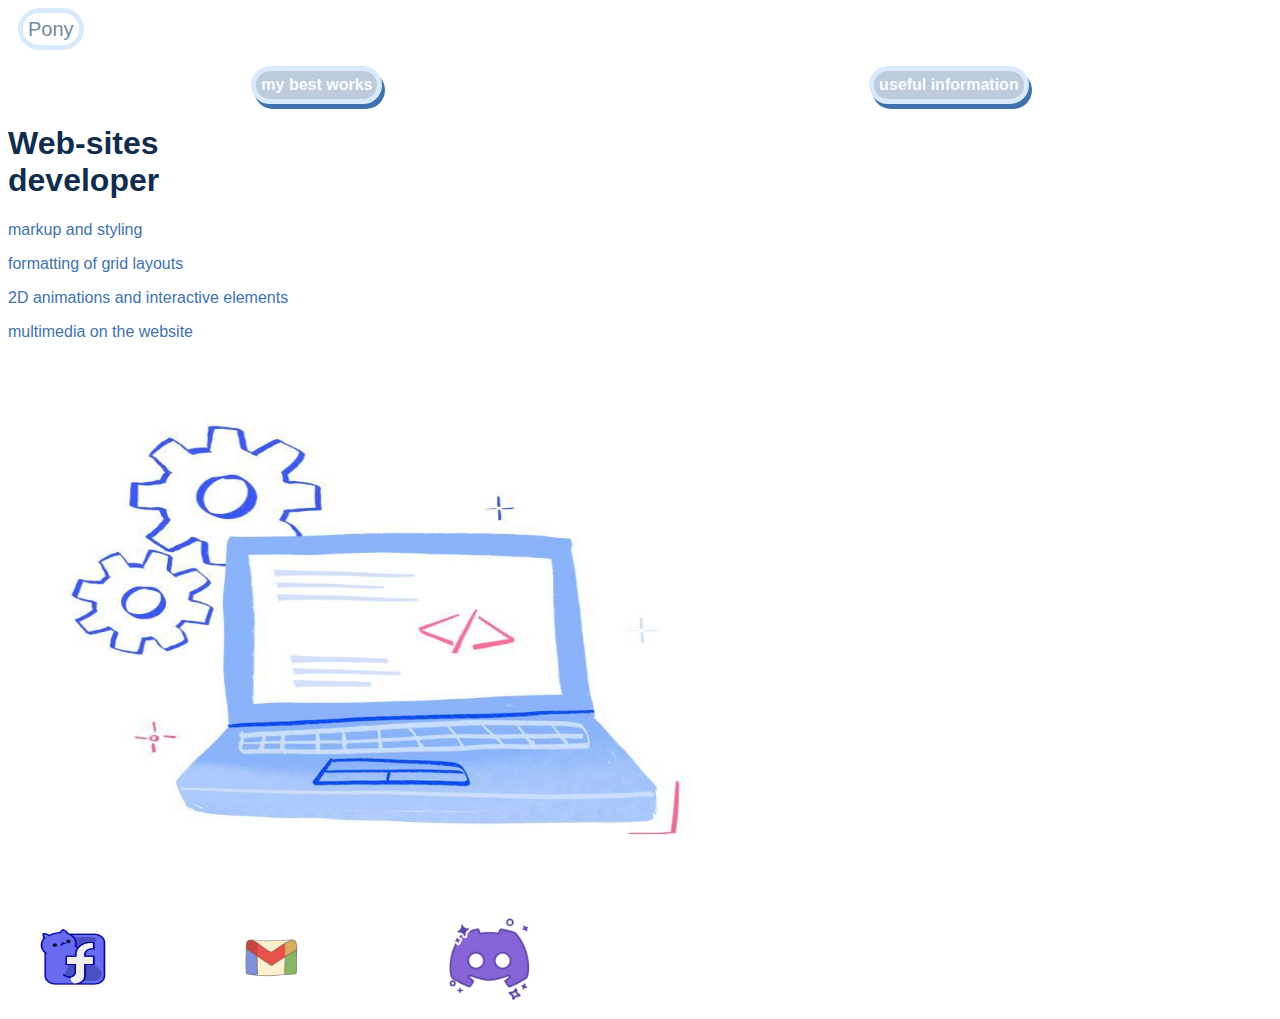
<file: index.html>
<html>
  <head>
    <title>Pony</title>
    <link rel="stylesheet" href="style.css"/>
  </head>
  <body>
    <header>
      <a class="link-header" href="Pony.html">Pony</a>
    </header>
    <main>
      <nav>
        <a class="link-nav" href="mysites.html"><b>my best works</b></a>
        <a class="link-nav" href="info.html"><b>useful information</b></a>
      </nav>
      <h1>Web-sites<br/> developer</h1>
      <p>markup and styling</p>
      <p>formatting of grid layouts</p>
      <p>2D animations and interactive elements</p>
      <p>multimedia on the website</p>
      <img src="pics for portfolio/Programming.jpg" width="750px" height="550px"/>
    </main>
    <footer>
      <a class="social" href="https://www.facebook.com/profile.php?id=61561318905364"><img src="pics for portfolio/Facebook logo.png" width="70px" height="100px"/></a>
      <a class="social" href=""><img src="pics for portfolio/Gmail logo.png" width="200px" height="100px"/></a>
      <a class="social" href=""><img src="pics for portfolio/Discord logo.png" width="100px" height="100px"/></a>
    </footer>
  </body>
</html>
</file>
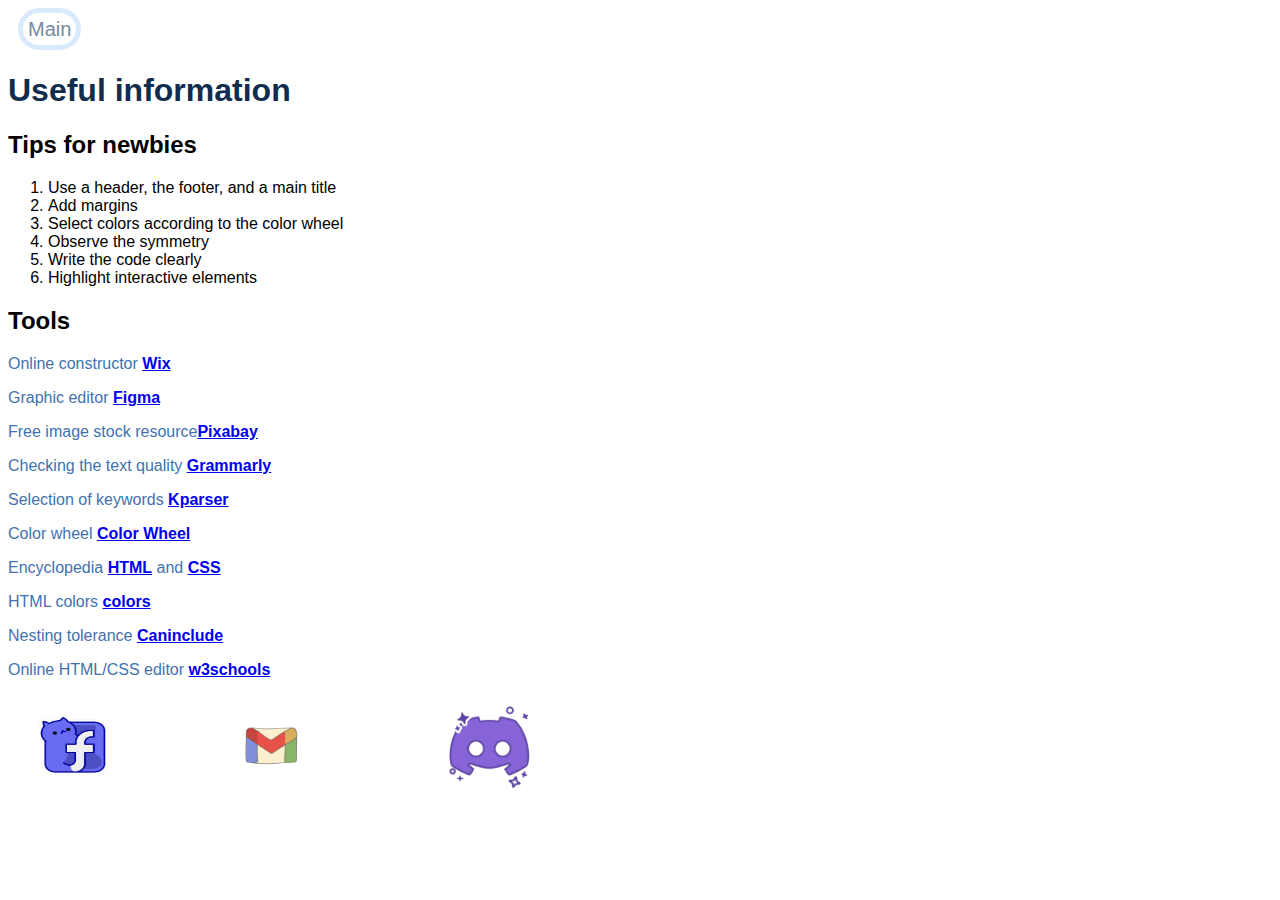
<file: info.html>
<html>
  <head>
    <title>Useful information</title>
    <link rel="stylesheet" href="style.css"/>
  </head>
  <body>
    <header>
      <a class="link-header" href="index.html">Main</a>
    </header>
    <main>
      <h1>Useful information</h1>
      <h2>Tips for newbies</h2>
      <ol>
        <li>Use a header, the footer, and a main title</li>
        <li>Add margins</li>
        <li>Select colors according to the сolor wheel</li>
        <li>Observe the symmetry</li>
        <li>Write the code clearly</li>
        <li>Highlight interactive elements</li>
      </ol>
      <h2>Tools</h2>
      <p>Online constructor <a class="link-text" href="https://wix.com"><b>Wix</b></a></p>
      <p>Graphic editor <a class="link-text" href="https://www.figma.com/"><b>Figma</b></a></p>
      <p>Free image stock resource<a class="link-text" href="https://pixabay.com/"><b>Pixabay</b></a></p>
      <p>Checking the text quality <a class="link-text" href="https://grammarly.com"><b>Grammarly</b></a></p>
      <p>Selection of keywords <a class="link-text" href="https://kparser.com/"><b>Kparser</b></a></p>
      <p>Color wheel <a class="link-text" href="https://color.adobe.com/create/color-wheel"><b>Color Wheel</b></a></p>
      <p>Encyclopedia <a class="link-text" href="http://htmlbook.ru/html"><b>HTML</b></a> and <a class="link-text" href="http://htmlbook.ru/css"><b>CSS</b></a></p>
      <p>HTML colors <a class="link-text" href="https://color.adobe.com/create/color-wheel"><b>colors</b></a></p>
      <p>Nesting tolerance <a class="link-text" href="https://caninclude.glitch.me/"><b>Caninclude</b></a></p>
      <p>Online HTML/CSS editor <a  class="link-text" href="https://www.w3schools.com/tryit/"><b>w3schools</b></a></p>
    </main>
    <footer>
      <a class="social" href="https://www.facebook.com/profile.php?id=61561318905364"><img src="pics for portfolio/Facebook logo.png" width="70px" height="100px"/></a>
      <a class="social" href=""><img src="pics for portfolio/Gmail logo.png" width="200px" height="100px"/></a>
      <a class="social" href=""><img src="pics for portfolio/Discord logo.png" width="100px" height="100px"/></a>
    </footer>
  </body>
</html>
</file>
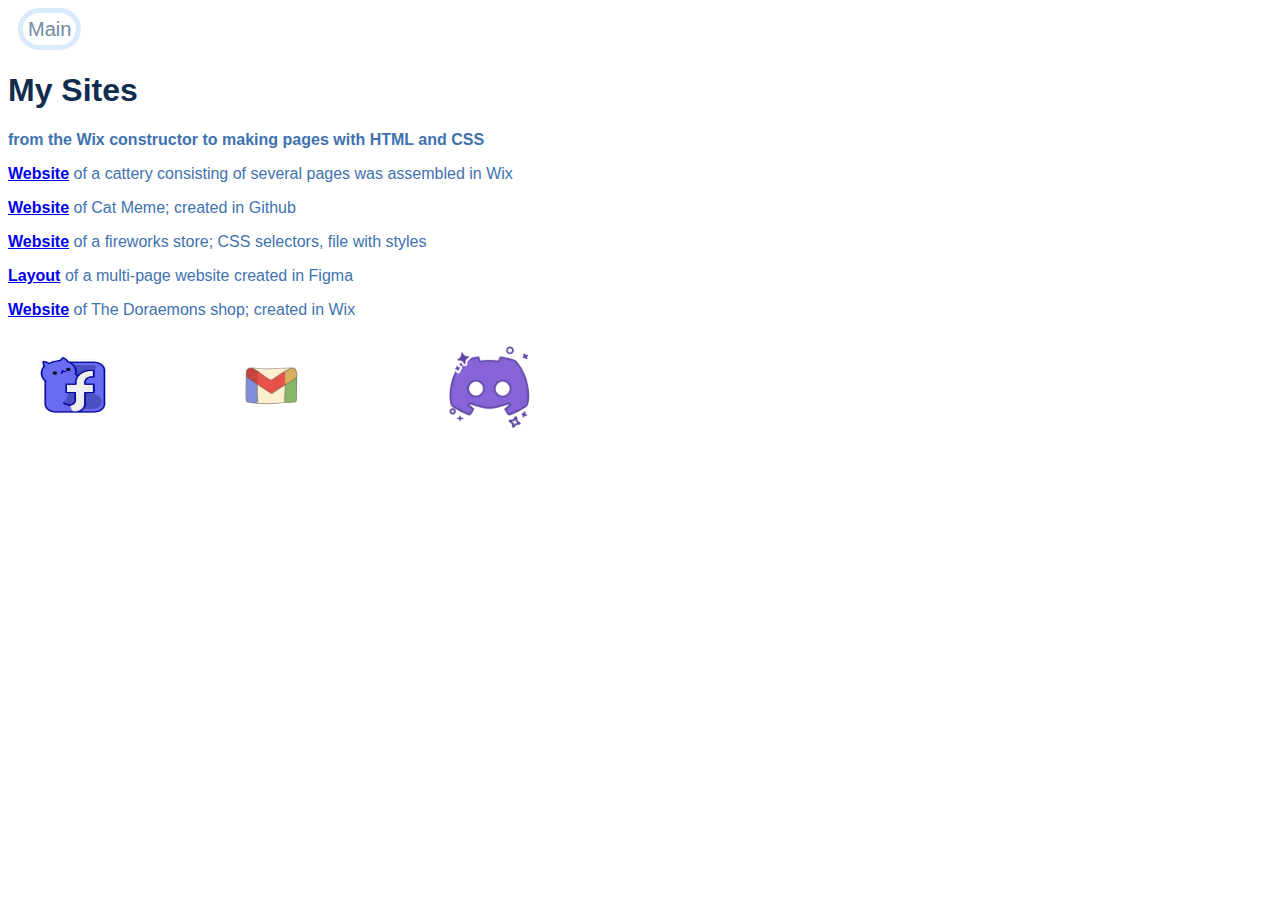
<file: mysites.html>
<html>
  <head>
    <title>My Sites</title>
    <link rel="stylesheet" href="style.css"/>
  </head>
  <body>
    <header>
      <a class="link-header" href="index.html">Main</a>
    </header>
    <main>
      <h1>My Sites</h1>
      <p class="text-big"><b>from the Wix constructor to making pages with HTML and CSS</b></p>
      <p><a class="link-text" href="https://phangiahanpony.wixsite.com/catmeme"><b>Website</b></a> of a cattery consisting of several pages was assembled in Wix</p>
        <p><a class="link-text" href="https://pony-dora.github.io/Cat-Meme/
          "><b>Website</b></a> of Cat Meme; created in Github</p>
        <p><a class="link-text" href="https://pony-dora.github.io/Fantastic-Party/"><b>Website</b></a> of a fireworks store; CSS selectors, file with styles</p>
      <p><a class="link-text" href="https://www.figma.com/design/sphjBSQ9WWGMzeK0BSKpdl/Untitled?t=ESZHt9Nn0YF7q5qf-0"><b>Layout</b></a> of a multi-page website created in Figma</p>
        <p><a class="link-text" href="https://phangiahanpony.wixsite.com/thedoraemons"><b>Website</b></a> of The Doraemons shop; created in Wix</p>
        
    </main>
    <footer>
      <a class="social" href="https://www.facebook.com/profile.php?id=61561318905364"><img src="pics for portfolio/Facebook logo.png" width="70px" height="100px"/></a>
      <a class="social" href=""><img src="pics for portfolio/Gmail logo.png" width="200px" height="100px"/></a>
      <a class="social" href=""><img src="pics for portfolio/Discord logo.png" width="100px" height="100px"/></a>
    </footer>
  </body>
</html>
</file>
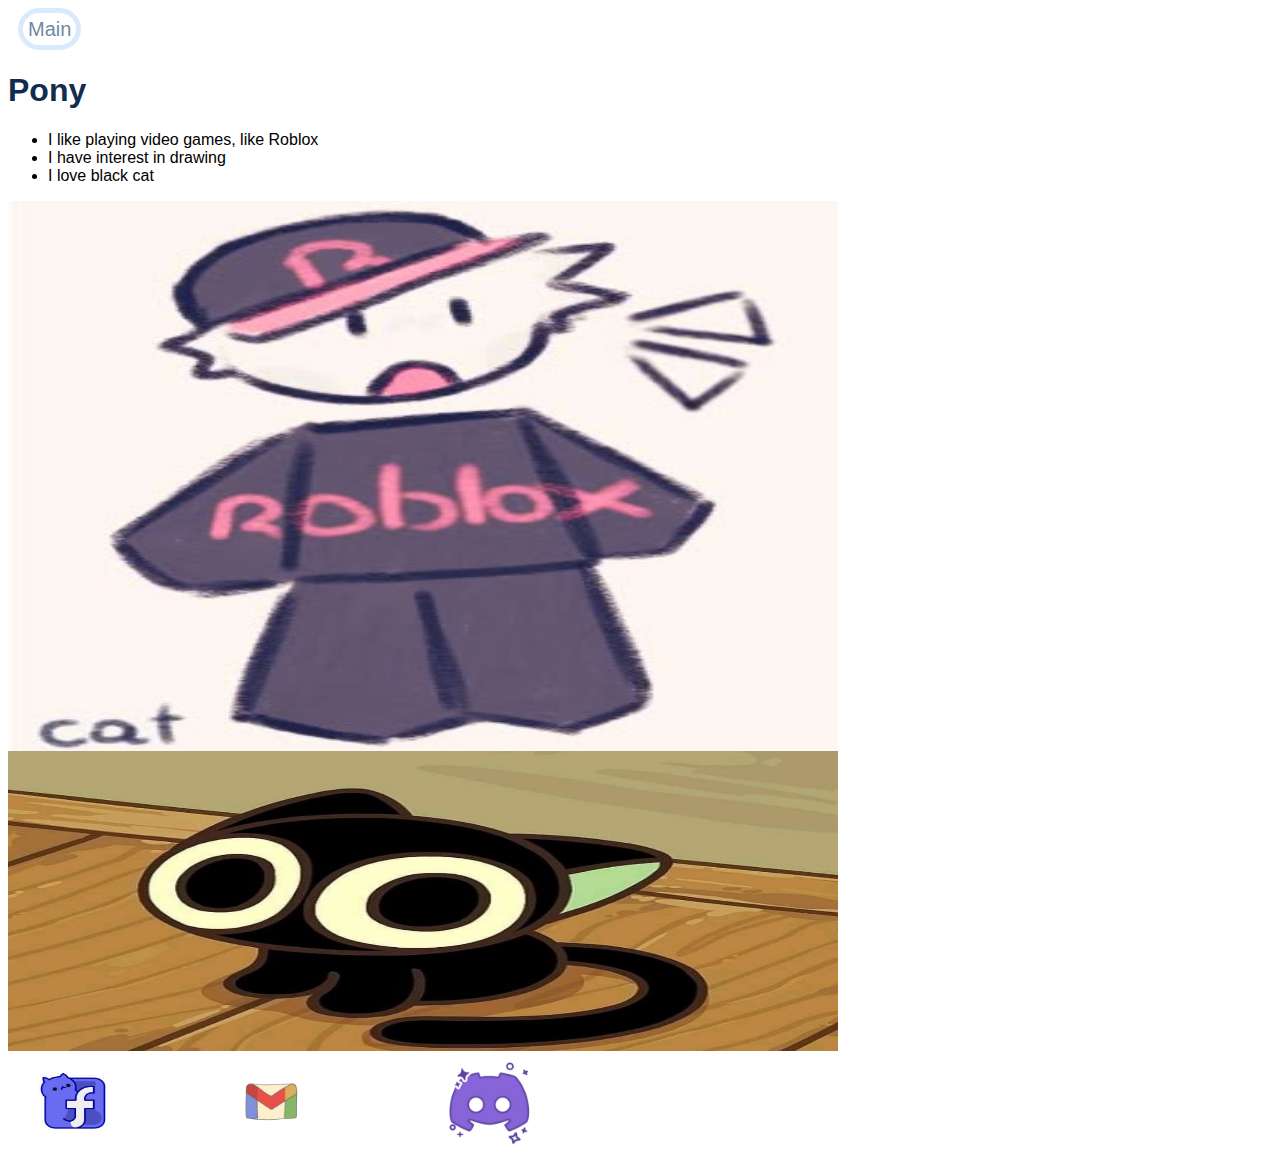
<file: Pony.html>
<html>
  <head>
    <title>About me</title>
    <link rel="stylesheet" href="style.css"/>
  </head>
  <body>
    <header>
      <a class="link-header" href="index.html">Main</a>
    </header>
    <main>
      <h1>Pony</h1>
      <ul>
        <li>I like playing video games, like Roblox</li>
        <li>I have interest in drawing</li>
        <li>I love black cat</li>
      </ul>
      <img src="pics for portfolio/Roblox.jpg" width="830px" height="550px"/>
      <img src="pics for portfolio/Black cat.jpg" width="830px" height="300px"/>
    </main>
    <footer>
      <a class="social" href="https://www.facebook.com/profile.php?id=61561318905364"><img src="pics for portfolio/Facebook logo.png" width="70px" height="100px"/></a>
      <a class="social" href=""><img src="pics for portfolio/Gmail logo.png" width="200px" height="100px"/></a>
      <a class="social" href=""><img src="pics for portfolio/Discord logo.png" width="100px" height="100px"/></a>
    </footer>
  </body>
</html>
</file>
<file: style.css>
body {
    font-family: sans-serif;
}

.link-header {
    text-decoration: none;
    border: 5px solid #D9EAFD;
    padding: 5px;
    border-radius: 50px;
    color: #708aa3;
    font-size: 20px;
}
.link-header:hover {
    background-color: #708aa3;
    color: #F8FAFC;
    transition: 3s linear
}

.link-nav{
    text-decoration: none;
    border: 5px solid #D9EAFD;
    padding: 5px;
    border-radius: 50px;
    background-color: #BCCCDC;
    color: #F8FAFC;
    box-shadow: 3px 5px 0 0 #3F72AF
}
.link-nav:hover {
    background-color: #F8FAFC;
    color: #708aa3;
    transition: 3s linear;
    box-shadow: 3px 5px 0 0 #112D4E
}

header {
     margin-bottom: 15px;
     padding: 10px;
}

nav {
    display: flex;
    justify-content: space-around
}

.social {
    margin: 30px;
}

p {
    color: #3F72AF
}

h1 {
    color: #112D4E;
}
</file>
